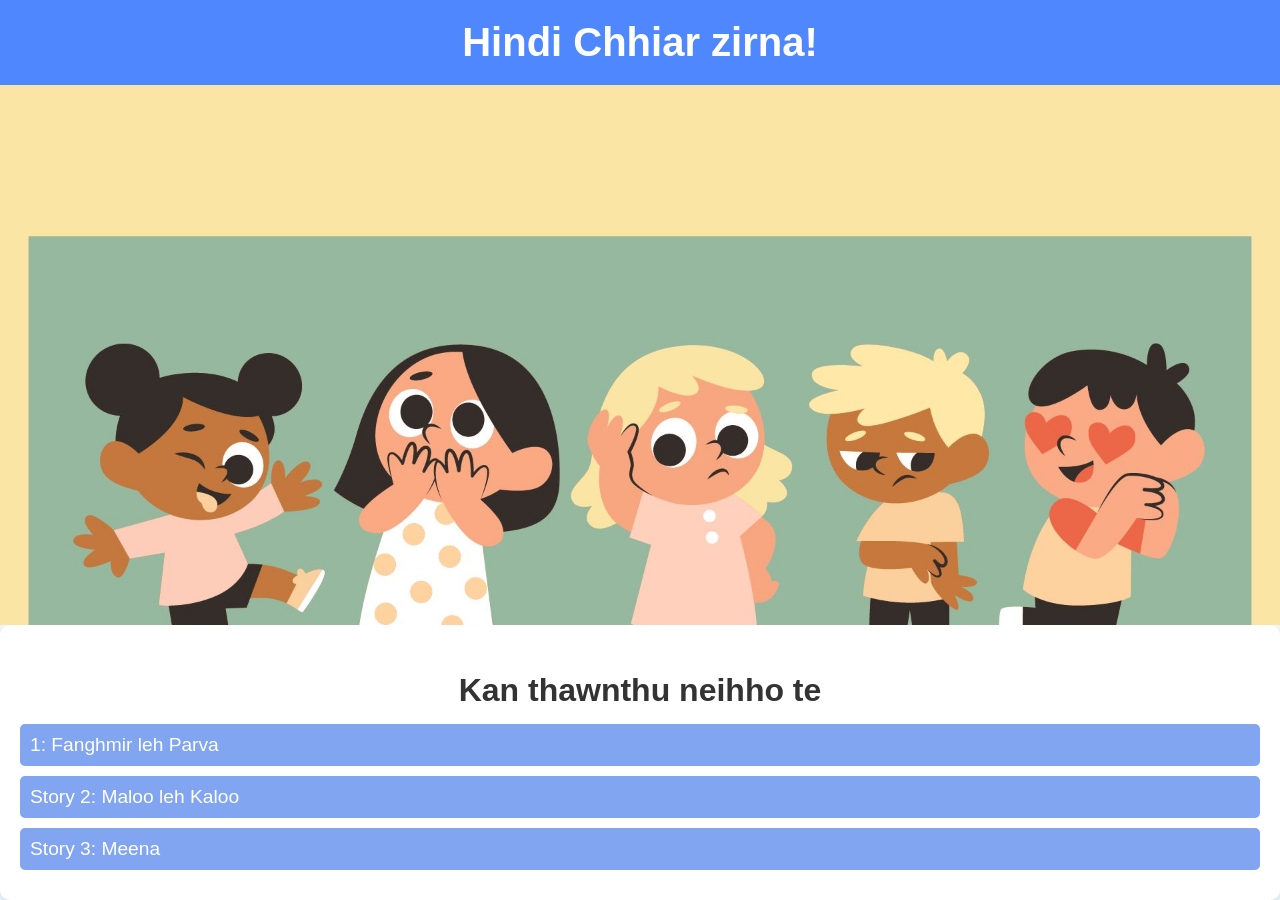
<file: index.html>
<!DOCTYPE html>
<html lang="en">
<head>
    <meta charset="UTF-8">
    <meta name="viewport" content="width=device-width, initial-scale=1.0">
    <title>Children's Story Website</title>
    <link rel="stylesheet" href="index.css">
</head>
<body>
    <header>
        <h1>Hindi Chhiar zirna!</h1>
    </header>
    <div class="image-container">
        <img src="images/home.jpg" alt="Free Image" class="full-width-image">
    </div>
        <section class="story-list">
            <h2 id="title">Kan thawnthu neihho te</h2>
            <div class="story-item">
                <a href="stories/story1/story1.html">1: Fanghmir leh Parva</a>
            </div>
            <div class="story-item">
                <a href="stories/story2/story2.html">Story 2: Maloo leh Kaloo</a>
            </div>
            <div class="story-item">
                <a href="stories/story3/story3.html">Story 3: Meena</a>
            </div>
            <!-- Add more story links as needed -->
        </section>
    </main>
</body>
</html>
</file>
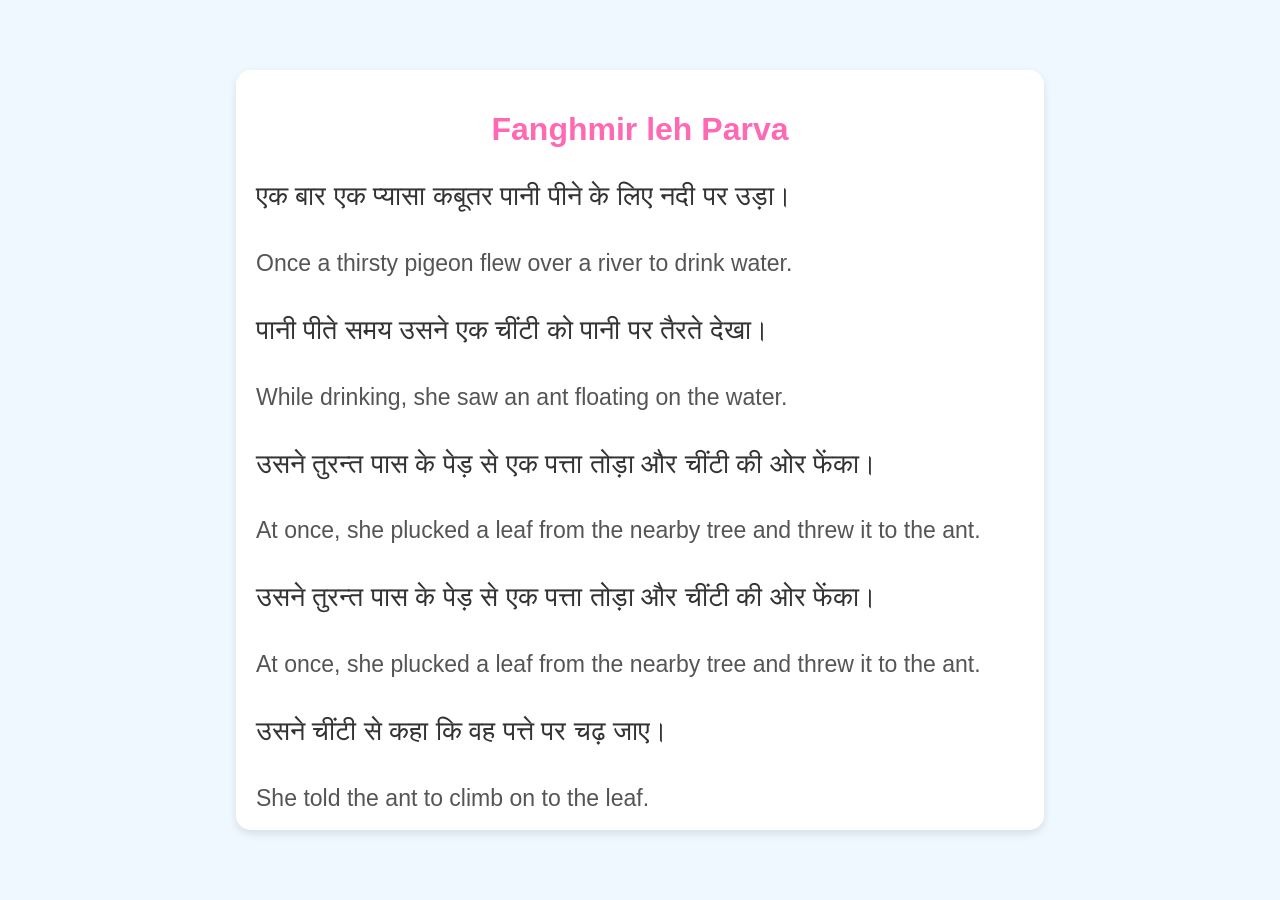
<file: stories/story1/story1.html>
<!DOCTYPE html>
<html lang="en">
<head>
    <meta charset="UTF-8">
    <meta name="viewport" content="width=device-width, initial-scale=1.0">
    <title>Children's Story Page</title>
    <link rel="stylesheet" href="story1.css">
</head>
<body>
    <body>
        <div id="content" class="story-container">
            <h1 class="story-title">Fanghmir leh Parva </h1>
            <div class="story-content">
                <div class="story-paragraph">
                    <p class="hindi">एक बार एक प्यासा कबूतर पानी पीने के लिए नदी पर उड़ा।</p>
                    <p class="english">Once a thirsty pigeon flew over a river to drink water.</p>
                </div>
                <div class="story-paragraph">
                    <p class="hindi">पानी पीते समय उसने एक चींटी को पानी पर तैरते देखा।</p>
                    <p class="english">While drinking, she saw an ant floating on the water.</p>
                </div>
                <div class="story-paragraph">
                    <p class="hindi">उसने तुरन्त पास के पेड़ से एक पत्ता तोड़ा और चींटी की ओर फेंका।</p>
                    <p class="english">At once, she plucked a leaf from the nearby tree and threw it to the ant.</p>
                </div>

                <div class="story-paragraph">
                    <p class="hindi">उसने तुरन्त पास के पेड़ से एक पत्ता तोड़ा और चींटी की ओर फेंका।</p>
                    <p class="english">At once, she plucked a leaf from the nearby tree and threw it to the ant.</p>
                </div>


                <div class="story-paragraph">
                    <p class="hindi">उसने चींटी से कहा कि वह पत्ते पर चढ़ जाए।</p>
                    <p class="english">She told the ant to climb on to the leaf.</p>
                </div>


                <div class="story-paragraph">
                    <p class="hindi">फिर वह पत्ते को अपनी चोंच में लेकर किनारे पर पहुंची और चींटी बच गई।</p>
                    <p class="english">Then she took the leaf in her beak and carried it to the bank. The ant was saved.</p>
                </div>


                <div class="story-paragraph">
                    <p class="hindi">चींटी ने कबूतर को धन्यवाद दिया।</p>
                    <p class="english">The ant thanked the pigeon.</p>
                </div>


                <div class="story-paragraph">
                    <p class="hindi">एक दिन, एक शिकारी जंगल में आया। चींटी के टीले के पास बैठी चींटी ने शिकारी को देख लिया।</p>
                    <p class="english">One day, a hunter came to the forest. The ant sitting near the anthill saw the hunter.</p>
                </div>


                <div class="story-paragraph">
                    <p class="hindi">वह अपनी बंदूक कबूतर पर तान रहा था जो उसकी उपस्थिति से अनजान था।</p>
                    <p class="english">He was aiming his gun at the pigeon who was unaware of his presence.</p>
                </div>
                
                <!-- Add more paragraphs here -->
            </div>
        </div>
    <script src="../../index.js"></script>
</body>
</html>
</file>
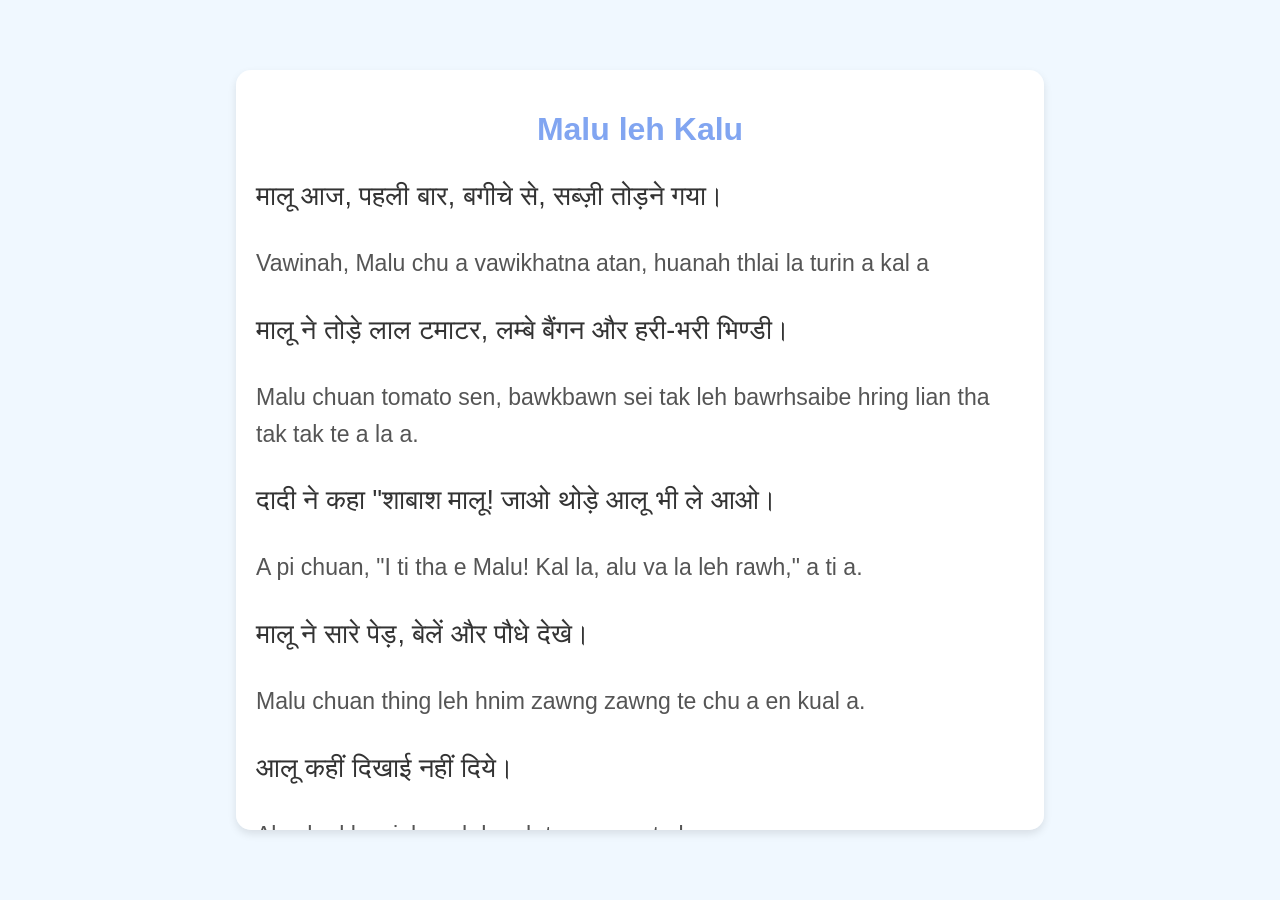
<file: stories/story2/story2.html>
<!DOCTYPE html>
<html lang="en">
<head>
    <meta charset="UTF-8">
    <meta name="viewport" content="width=device-width, initial-scale=1.0">
    <title>Children's Story Page</title>
    <link rel="stylesheet" href="story2.css">
</head>
<body>
    <body>
        <div id="content" class="story-container">
            <h1 class="story-title">Malu leh Kalu </h1>
            <div class="story-content">
                <div class="story-paragraph">
                    <p class="hindi">मालू आज, पहली बार, बगीचे से, सब्ज़ी तोड़ने गया।</p>
                    <p class="english">Vawinah, Malu chu a vawikhatna atan, huanah thlai la turin a kal a</p>
                </div>
                <div class="story-paragraph">
                    <p class="hindi">मालू ने तोड़े लाल टमाटर, लम्बे बैंगन और हरी-भरी भिण्डी।</p>
                    <p class="english">Malu chuan tomato sen, bawkbawn sei tak leh bawrhsaibe hring lian tha tak tak te a la a.</p>
                </div>
                <div class="story-paragraph">
                    <p class="hindi">दादी ने कहा "शाबाश मालू! जाओ थोड़े आलू भी ले आओ।</p>
                    <p class="english">A pi chuan, "I ti tha e Malu! Kal la, alu va la leh rawh," a ti a.</p>
                </div>

                <div class="story-paragraph">
                    <p class="hindi">मालू ने सारे पेड़,  बेलें और पौधे देखे।</p>
                    <p class="english">Malu chuan thing leh hnim zawng zawng te chu a en kual a.</p>
                </div>


                <div class="story-paragraph">
                    <p class="hindi">आलू कहीं दिखाई नहीं दिये।</p>
                    <p class="english">Alu chu khawiah mah hmuh tur a awm ta lo a.</p>
                </div>


                <div class="story-paragraph">
                    <p class="hindi">मालू ने कहा "दादी, आलू अभी उगे नहीं।" मालू ने खाली टोकरी रख दी।</p>
                    <p class="english">A pi, alu chu a la chawr lo aniang” tih pahin Maaloo, chuan a bawm chu a dah a.</p>
                </div>


                <div class="story-paragraph">
                    <p class="hindi">नहीं मालू, बहुत आलू उग रहे हैं, ध्यान से देखो।" दादी ने समझाया।</p>
                    <p class="english">Ni lo Malu, alu a awm teuh alawm, uluk takin en rawh." a pi chuan a ti a.</p>
                </div>


                <div class="story-paragraph">
                    <p class="hindi">एक दिन, एक शिकारी जंगल में आया। चींटी के टीले के पास बैठी चींटी ने शिकारी को देख लिया।</p>
                    <p class="english">One day, a hunter came to the forest. The ant sitting near the anthill saw the hunter.</p>
                </div>


                <div class="story-paragraph">
                    <p class="hindi">वह अपनी बंदूक कबूतर पर तान रहा था जो उसकी उपस्थिति से अनजान था।</p>
                    <p class="english">He was aiming his gun at the pigeon who was unaware of his presence.</p>
                </div>
                
                <!-- Add more paragraphs here -->

                Word meaning
            </div>
        </div>
    <script src="../../index.js"></script>
</body>
</html>
</file>
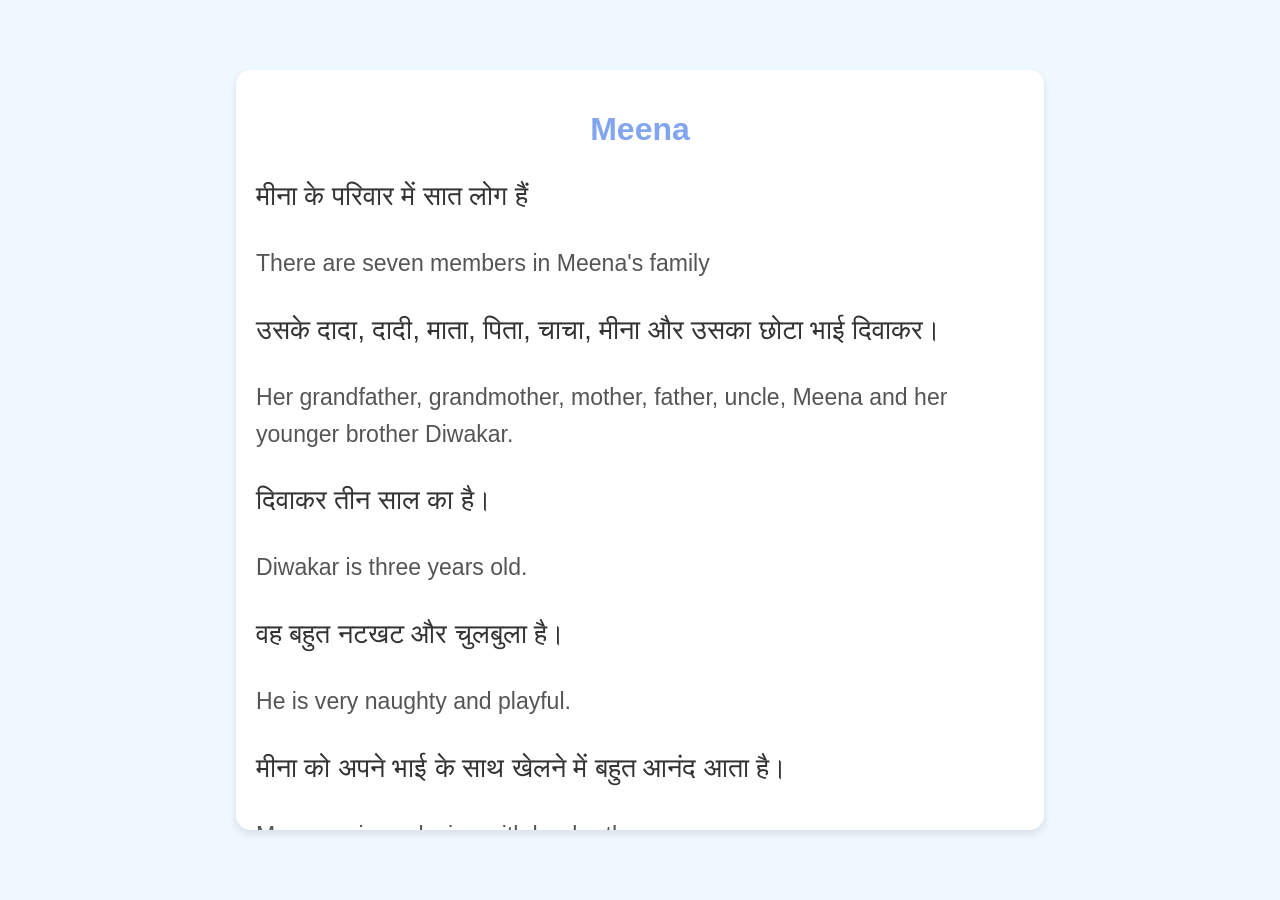
<file: stories/story3/story3.html>
<!DOCTYPE html>
<html lang="en">
<head>
    <meta charset="UTF-8">
    <meta name="viewport" content="width=device-width, initial-scale=1.0">
    <title>Children's Story Page</title>
    <link rel="stylesheet" href="story3.css">
</head>
<body>
    <body>
        <div id="content" class="story-container">
            <h1 class="story-title">Meena </h1>
            <div class="story-content">
                <div class="story-paragraph">
                    <p class="hindi">मीना के परिवार में सात लोग हैं</p>
                    <p class="english">There are seven members in Meena's family </p>
                </div>
                <div class="story-paragraph">
                    <p class="hindi">उसके दादा, दादी, माता, पिता, चाचा, मीना और उसका छोटा भाई दिवाकर।</p>
                    <p class="english">Her grandfather, grandmother, mother, father, uncle, Meena and her younger brother Diwakar.</p>
                </div>
                <div class="story-paragraph">
                    <p class="hindi">दिवाकर तीन साल का है।</p>
                    <p class="english">Diwakar is three years old.</p>
                </div>

                <div class="story-paragraph">
                    <p class="hindi">वह बहुत  नटखट और चुलबुला है।</p>
                    <p class="english">He is very naughty and playful.</p>
                </div>


                <div class="story-paragraph">
                    <p class="hindi">मीना को अपने भाई के साथ खेलने में बहुत आनंद आता है।</p>
                    <p class="english">Meena enjoys playing with her brother.</p>
                </div>


                <div class="story-paragraph">
                    <p class="hindi">दिवाकर भागकर कमरे के किवाड़ के पीछे छिप जाता है। </p>
                    <p class="english">Diwakar runs and hides behind the door of the room.</p>
                </div>


                <div class="story-paragraph">
                    <p class="hindi">मीना उसे ढूँढ़ लेती है तो वह ज़ोर-ज़ोर से हँसता है।</p>
                    <p class="english">When Meena finds him, he laughs loudly.</p>
                </div>


                <div class="story-paragraph">
                    <p class="hindi">मीना उसे गिनती सिखाती है। </p>
                    <p class="english">Meena teaches him counting.</p>
                </div>


                <div class="story-paragraph">
                    <p class="hindi">दिवाकर कहता है, “एक, दो, तीन, चार” तो मीना कहती है ।</p>
                    <p class="english">Diwakar says, “One, two, three, four” then Meena says,</p>
                </div>
                
                <!-- Add more paragraphs here -->

                Word meaning
            </div>
        </div>
    <script src="../../index.js"></script>
</body>
</html>
</file>
<file: index.css>
body {
    font-family: Arial, sans-serif;
    background-color: #f0f8ff;
    margin: 0;
    padding: 0;
}

header {
    background-color: #4F87FF;
    color: #fff;
    text-align: center;
    padding: 20px;
}

h1 {
    font-size: 2.5em;
    margin: 0;
}

main {
    max-width: 800px;
    margin: 20px auto;
    padding: 0 20px;
}

.story-list {
    background-color: #fff;
    border-radius: 10px;
    box-shadow: 0 4px 8px rgba(0, 0, 0, 0.1);
    padding: 20px;
}

h2 {
    font-size: 2em;
    color: #333;
    margin-bottom: 15px;
}

.story-item {
    margin-bottom: 10px;
}

.story-item a {
    display: block;
    padding: 10px;
    background-color: #81A5F1;
    color: #fff;
    text-decoration: none;
    border-radius: 5px;
    font-size: 1.2em;
    transition: background-color 0.3s ease;
}

.story-item a:hover {
    background-color: #81A5F1;
}

#title{
    text-align: center;
}
/* Container for the image */
.image-container {
    width: 100%; /* Full width of the parent element */
    height: 60vh; /* 30% of the viewport height */
    overflow: hidden; /* Hide overflow if the image is larger */
    position: relative; /* Positioning context for the image */
}

/* Style for the image */
.image-container img {
    position: absolute; /* Remove the image from the normal document flow */
    top: 0; /* Align the image to the top of the container */
    left: 0; /* Align the image to the left of the container */
    width: 100%; /* Make the image fill the container's width */
    height: 100%; /* Make the image fill the container's height */
    object-fit: cover; /* Ensure the image covers the container while maintaining its aspect ratio */
}
</file>
<file: stories/story1/story1.css>
body {
    font-family: Arial, sans-serif;
    background-color: #f0f8ff;
    margin: 0;
    padding: 0;
    display: flex;
    justify-content: center;
    align-items: center;
    height: 100vh;
    overflow: hidden; /* Prevent the entire page from scrolling */
}

.story-container {
    background-color: #fff;
    border-radius: 15px;
    box-shadow: 0 4px 8px rgba(0, 0, 0, 0.1);
    padding: 20px;
    width: 60%;
    margin: 20px;
    max-height: 80vh; /* Set a maximum height for the story container */
    overflow-y: auto; /* Enable vertical scrolling */
}

.story-title {
    font-size: 2em;
    color: #ff69b4;
    text-align: center;
    margin-bottom: 20px;
}

.story-content {
    font-size: 1.2em;
    color: #333;
    line-height: 1.6;
}

.story-paragraph {
    margin-bottom: 20px;
}

.hindi {
    font-size: 1.4em;
    color: #333;
}

.english {
    font-size: 1.2em;
    color: #555;
    margin-top: 5px;
}
</file>
<file: stories/story2/story2.css>
body {
    font-family: Arial, sans-serif;
    background-color: #f0f8ff;
    margin: 0;
    padding: 0;
    display: flex;
    justify-content: center;
    align-items: center;
    height: 100vh;
    overflow: hidden; /* Prevent the entire page from scrolling */
}

.story-container {
    background-color: #fff;
    border-radius: 15px;
    box-shadow: 0 4px 8px rgba(0, 0, 0, 0.1);
    padding: 20px;
    width: 60%;
    margin: 20px;
    max-height: 80vh; /* Set a maximum height for the story container */
    overflow-y: auto; /* Enable vertical scrolling */
}

.story-title {
    font-size: 2em;
    color: #81A5F1;
    text-align: center;
    margin-bottom: 20px;
}

.story-content {
    font-size: 1.2em;
    color: #333;
    line-height: 1.6;
}

.story-paragraph {
    margin-bottom: 20px;
}

.hindi {
    font-size: 1.4em;
    color: #333;
}

.english {
    font-size: 1.2em;
    color: #555;
    margin-top: 5px;
}
</file>
<file: stories/story3/story3.css>
body {
    font-family: Arial, sans-serif;
    background-color: #f0f8ff;
    margin: 0;
    padding: 0;
    display: flex;
    justify-content: center;
    align-items: center;
    height: 100vh;
    overflow: hidden; /* Prevent the entire page from scrolling */
}

.story-container {
    background-color: #fff;
    border-radius: 15px;
    box-shadow: 0 4px 8px rgba(0, 0, 0, 0.1);
    padding: 20px;
    width: 60%;
    margin: 20px;
    max-height: 80vh; /* Set a maximum height for the story container */
    overflow-y: auto; /* Enable vertical scrolling */
}

.story-title {
    font-size: 2em;
    color: #81A5F1;
    text-align: center;
    margin-bottom: 20px;
}

.story-content {
    font-size: 1.2em;
    color: #333;
    line-height: 1.6;
}

.story-paragraph {
    margin-bottom: 20px;
}

.hindi {
    font-size: 1.4em;
    color: #333;
}

.english {
    font-size: 1.2em;
    color: #555;
    margin-top: 5px;
}
</file>
